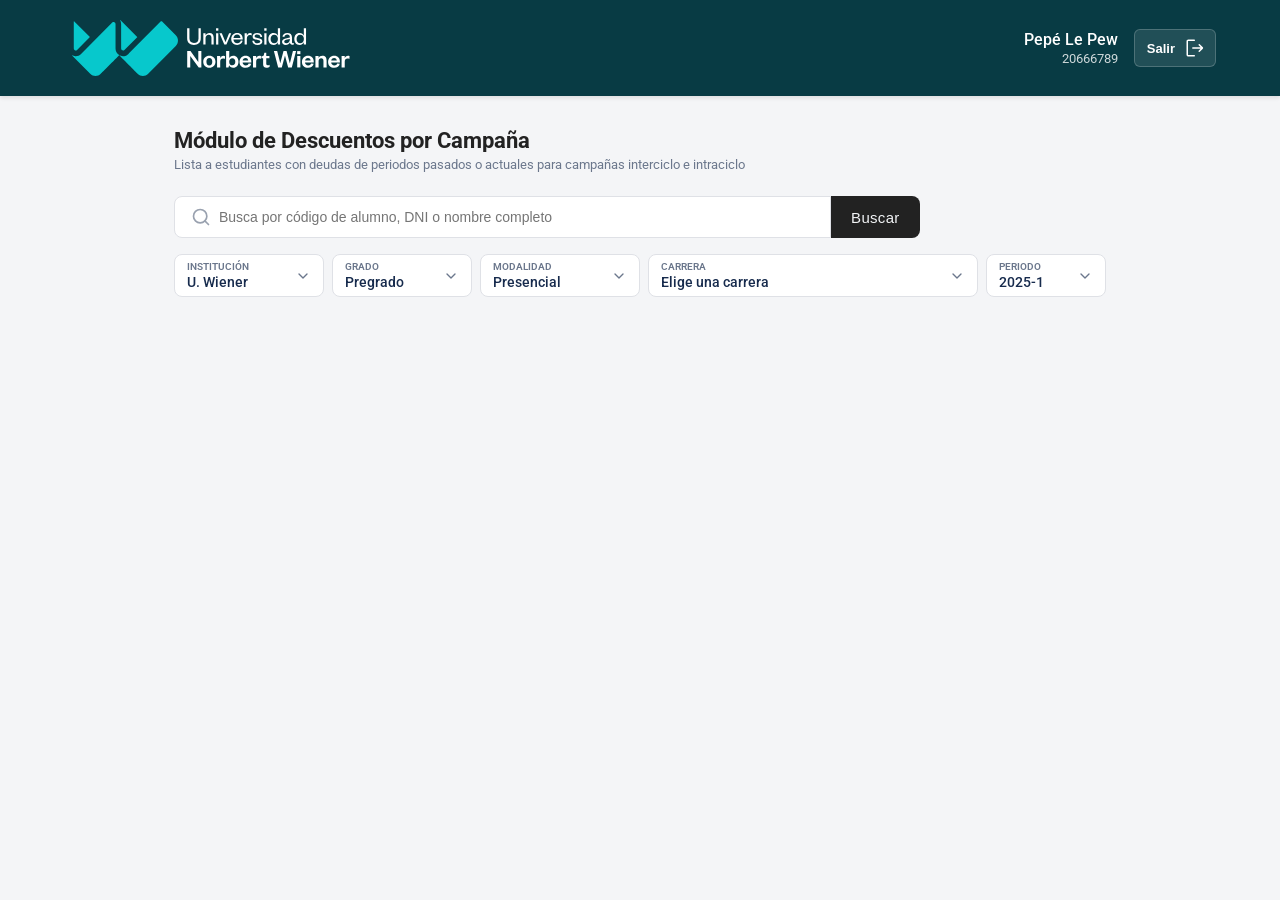
<file: index.html>
<!DOCTYPE html>
<html lang="es">

<head>
  <meta charset="UTF-8">
  <meta name="viewport" content="width=device-width, initial-scale=1.0">
  <title>Descuentos por Campaña</title>
  <link rel="preconnect" href="https://fonts.googleapis.com">
  <link rel="preconnect" href="https://fonts.gstatic.com" crossorigin>
  <link
    href="https://fonts.googleapis.com/css2?family=Lato:ital,wght@0,100;0,300;0,400;0,700;0,900;1,100;1,300;1,400;1,700;1,900&family=Roboto:ital,wght@0,100..900;1,100..900&display=swap"
    rel="stylesheet">
  <link rel="stylesheet" href="styles.css">
</head>

<body>
  <!-- NAVBAR -->
  <nav class="top-navbar">
    <div class="navbar-container">
      <div class="navbar-logo">
        <svg xmlns="http://www.w3.org/2000/svg" width="294" height="72" viewBox="0 0 294 72" fill="none">
          <path
            d="M10.9949 38.3884C11.1493 38.4548 11.414 38.536 11.7301 38.5434C12.1345 38.5434 12.6271 38.4253 13.0829 37.9603L25.9267 25.0511L10.2965 9.41106C10.1053 9.21915 9.78186 9.35201 9.78186 9.6251V35.3843L9.80392 36.5874C9.80392 37.761 10.642 38.2334 11.0023 38.381"
            fill="#07C8CC" />
          <path
            d="M55.1434 43.0678C52.8864 41.7171 51.5336 39.3331 51.5336 36.617V11.9648C51.5336 10.7913 50.6955 10.3189 50.3353 10.1713C50.1809 10.1049 49.9162 10.0237 49.6001 10.0163C49.1957 10.0163 48.7031 10.1344 48.24 10.5994L17.0603 41.9312C15.6047 43.4 13.7226 44.1676 11.7816 44.1676C11.7375 44.1676 11.6861 44.1676 11.6419 44.1676C11.5905 44.1676 11.5464 44.1676 11.4949 44.1676C11.3699 44.1676 11.2523 44.1528 11.1273 44.1455C11.0244 44.1381 10.9215 44.1233 10.8185 44.1086C10.7597 44.1012 10.6935 44.0938 10.6347 44.079C10.5318 44.0643 10.4215 44.0421 10.3186 44.0274C10.3186 44.0274 10.3186 44.0274 10.3112 44.0274C9.81867 43.9314 9.32609 43.7838 8.84086 43.5845C8.62765 43.4959 8.42915 43.4 8.23065 43.2967C8.0689 43.2155 7.92186 43.4221 8.04685 43.555L26.2282 61.8079C29.1396 64.7307 33.8595 64.7307 36.7636 61.8079C36.7636 61.8079 55.1361 43.3631 55.2022 43.2967C55.2684 43.2302 55.2464 43.1343 55.1508 43.0752"
            fill="#07C8CC" />
          <path
            d="M57.1208 11.9648V29.0958L57.1428 29.4944V36.521C57.1428 37.7167 57.9957 38.2038 58.3633 38.3515C58.6868 38.4843 59.444 38.6984 60.1866 38.1965C60.2674 38.1374 60.3483 38.071 60.4292 37.9898L73.2068 25.1618C73.2583 25.1102 73.2583 25.0364 73.2068 24.9847L56.3415 8.03822C56.2386 7.93489 56.0695 8.06036 56.143 8.18584C56.7752 9.30035 57.1208 10.5846 57.1208 11.9575"
            fill="#07C8CC" />
          <path
            d="M97.887 9.36677C97.6003 9.07892 97.1298 9.07892 96.8357 9.36677L64.9723 41.3555L64.465 41.8869C64.2592 42.0936 64.046 42.2781 63.8254 42.4552C63.8107 42.47 63.7887 42.4847 63.7666 42.4995C63.6931 42.5586 63.6269 42.6102 63.5534 42.6693C62.2448 43.6657 60.6935 44.1824 59.0981 44.1824C58.1203 44.1824 57.1278 43.9904 56.1721 43.5919C55.9588 43.5033 55.7824 43.4221 55.5839 43.3114C55.4369 43.2302 55.2972 43.4 55.4589 43.555C55.6133 43.71 73.6403 61.8005 73.6403 61.8005C76.5443 64.7159 81.2569 64.7159 84.1609 61.8005L111.804 34.0484C114.752 31.0887 114.752 26.2985 111.804 23.3388L97.887 9.36677Z"
            fill="#07C8CC" />
          <path
            d="M129.949 32.8852C133.735 32.8852 136.772 31.0991 136.772 26.3384V16.2635H134.507V26.3827C134.507 29.4605 132.883 30.9884 129.949 30.9884C127.016 30.9884 125.442 29.4605 125.442 26.3532V16.2635H123.149V26.331C123.149 31.0917 126.163 32.8779 129.949 32.8779"
            fill="white" />
          <path
            d="M141.536 26.0727C141.536 23.9987 142.925 22.6554 144.683 22.6554C146.44 22.6554 147.454 23.8437 147.454 25.7332V32.5679H149.667V25.5487C149.667 22.9063 148.439 20.943 145.403 20.943C143.668 20.943 142.095 21.9025 141.536 23.2754V21.253H139.323V32.5679H141.536V26.0727Z"
            fill="white" />
          <path d="M154.336 16.2635H152.042V18.6992H154.336V16.2635Z" fill="white" />
          <path d="M154.306 21.2604H152.093V32.5753H154.306V21.2604Z" fill="white" />
          <path
            d="M162.445 32.5679L167.246 21.2604H165.084L161.541 29.955H161.43L157.806 21.2604H155.483L160.283 32.5679H162.445Z"
            fill="white" />
          <path
            d="M173.216 32.8853C176.12 32.8853 178.068 31.3279 178.657 28.7667L176.819 28.5601C176.341 30.2946 175.194 31.2024 173.245 31.2024C171.165 31.2024 169.54 29.6525 169.43 27.4456H178.708V26.5894C178.708 23.5116 176.819 20.943 173.113 20.943C169.753 20.943 167.224 23.5042 167.224 27.0765C167.224 30.6489 169.761 32.8779 173.223 32.8779M173.106 22.5816C175.319 22.5816 176.355 24.2423 176.436 26.0506H169.481C169.746 24.1906 171.003 22.5816 173.106 22.5816Z"
            fill="white" />
          <path
            d="M182.832 26.5894C182.832 24.412 184.082 22.9359 185.765 22.9359C186.486 22.9359 186.942 23.0687 187.581 23.4009L187.794 21.4597C187.397 21.1202 186.861 20.943 186.14 20.943C184.464 20.943 183.258 22.2642 182.832 23.5559V21.253H180.619V32.5679H182.832V26.5894Z"
            fill="white" />
          <path
            d="M193.595 31.3058C191.595 31.3058 190.345 30.3758 190.132 28.6413L188.265 28.7668C188.478 31.5641 190.691 32.8853 193.595 32.8853C196.315 32.8853 198.366 31.6674 198.366 29.4163C198.366 27.3718 196.977 26.5156 194.631 26.1318L192.448 25.7923C191.249 25.5856 190.661 25.1206 190.661 24.2128C190.661 23.1794 191.617 22.5299 193.087 22.5299C195.058 22.5299 196.153 23.3344 196.418 25.0689L198.204 24.9656C197.991 22.3528 196.175 20.9504 193.087 20.9504C190.397 20.9504 188.61 22.3454 188.61 24.4194C188.61 26.3606 189.919 27.2684 192.102 27.6006L194.073 27.9401C195.514 28.1984 196.286 28.5601 196.286 29.6229C196.286 30.7596 195.139 31.3058 193.595 31.3058Z"
            fill="white" />
          <path d="M202.513 21.2604H200.301V32.5753H202.513V21.2604Z" fill="white" />
          <path d="M202.543 16.2635H200.249V18.6992H202.543V16.2635Z" fill="white" />
          <path
            d="M213.864 30.2134V32.5679H216.077V16.2635H213.864V23.6444C213.328 22.2494 211.865 20.9504 209.681 20.9504C206.218 20.9504 204.351 23.5927 204.351 26.9289C204.351 30.265 206.218 32.8852 209.681 32.8852C211.865 32.8852 213.335 31.6157 213.864 30.2207M206.615 26.9289C206.615 24.3382 207.894 22.6849 210.188 22.6849C212.298 22.6849 213.894 24.1315 213.894 26.5967V27.2463C213.894 29.7336 212.298 31.1803 210.188 31.1803C207.894 31.1803 206.615 29.5269 206.615 26.9363"
            fill="white" />
          <path
            d="M222.708 26.1761C219.907 26.7222 218.018 27.6006 218.018 29.7484C218.018 31.6896 219.481 32.8779 221.753 32.8779C223.642 32.8779 225.296 31.8962 225.936 30.5751C226.068 31.9184 226.921 32.8041 228.12 32.8041C229.024 32.8041 229.509 32.5162 229.906 32.1324V30.9662C229.59 31.1508 229.156 31.2246 228.891 31.2246C228.333 31.2246 227.987 30.9367 227.987 30.3463V25.2682C227.987 22.3971 226.252 20.943 223.319 20.943C220.569 20.943 218.841 22.5004 218.386 24.6187L220.356 24.877C220.701 23.5559 221.606 22.5963 223.289 22.5963C224.973 22.5963 225.848 23.5559 225.848 25.1058V25.5487L222.701 26.1687L222.708 26.1761ZM225.855 27.5268C225.855 29.8075 224.282 31.3058 222.231 31.3058C220.9 31.3058 220.231 30.5824 220.231 29.6229C220.231 28.2501 221.4 27.9106 223.245 27.5268L225.855 26.9806V27.5268Z"
            fill="white" />
          <path
            d="M235.649 32.8852C237.832 32.8852 239.303 31.6157 239.832 30.2207V32.5752H242.045V16.2635H239.832V23.6444C239.303 22.2494 237.832 20.9504 235.649 20.9504C232.186 20.9504 230.318 23.5927 230.318 26.9289C230.318 30.265 232.186 32.8852 235.649 32.8852ZM236.156 22.6849C238.259 22.6849 239.861 24.1315 239.861 26.5967V27.2463C239.861 29.7336 238.259 31.1803 236.156 31.1803C233.862 31.1803 232.583 29.5269 232.583 26.9363C232.583 24.3456 233.862 22.6923 236.156 22.6923"
            fill="white" />
          <path
            d="M134.302 49.9941L126.464 39.1221H123.2V55.4264H126.251V43.9344L134.721 55.4264H137.353V39.1221H134.302V49.9941Z"
            fill="white" />
          <path
            d="M145.337 43.6982C141.757 43.6982 139.235 46.1856 139.235 49.7284C139.235 53.2712 141.757 55.7364 145.337 55.7364C148.917 55.7364 151.469 53.2786 151.469 49.7284C151.469 46.1782 148.947 43.6982 145.337 43.6982ZM145.337 53.3819C143.418 53.3819 142.418 51.8836 142.418 49.7284C142.418 47.5732 143.418 46.0527 145.337 46.0527C147.256 46.0527 148.285 47.5511 148.285 49.7284C148.285 51.9058 147.285 53.3819 145.337 53.3819Z"
            fill="white" />
          <path
            d="M160.849 47.0639L161.084 44.1632C160.746 43.8754 160.165 43.6982 159.452 43.6982C157.85 43.6982 156.637 44.8866 156.217 46.1856V44.0082H153.063V55.4264H156.217V49.7801C156.217 47.7061 157.32 46.5694 158.952 46.5694C159.717 46.5694 160.239 46.7244 160.849 47.0639Z"
            fill="white" />
          <path
            d="M169.253 43.6982C167.172 43.6982 165.783 44.8127 165.254 46.2077V39.1147H162.1V55.4264H164.518L165.099 53.2269C165.702 54.6515 167.18 55.7364 169.202 55.7364C172.672 55.7364 174.488 53.0941 174.488 49.7284C174.488 46.3627 172.672 43.6982 169.253 43.6982ZM168.275 53.3081C166.489 53.3081 165.224 52.0386 165.224 49.9425V49.4996C165.224 47.4256 166.489 46.1339 168.275 46.1339C170.275 46.1339 171.297 47.5584 171.297 49.7358C171.297 51.9131 170.268 53.3081 168.275 53.3081Z"
            fill="white" />
          <path
            d="M184.684 51.4408C184.236 52.7324 183.317 53.3819 181.766 53.3819C180.053 53.3819 178.715 52.1936 178.612 50.5108H187.316V49.3963C187.316 46.2889 185.368 43.6982 181.582 43.6982C178.112 43.6982 175.509 46.2889 175.509 49.8834C175.509 53.4779 178.09 55.7364 181.663 55.7364C184.633 55.7364 186.633 54.2381 187.243 51.6991L184.692 51.4408H184.684ZM181.552 45.9789C183.317 45.9789 184.133 47.2484 184.236 48.5696H178.656C178.943 47.1451 179.817 45.9789 181.552 45.9789Z"
            fill="white" />
          <path
            d="M194.897 46.5768C195.661 46.5768 196.183 46.7318 196.794 47.0713L197.029 44.1706C196.691 43.8827 196.11 43.7056 195.397 43.7056C193.794 43.7056 192.581 44.8939 192.162 46.193V44.0156H189.008V55.4338H192.162V49.7874C192.162 47.7134 193.265 46.5768 194.897 46.5768Z"
            fill="white" />
          <path
            d="M202.255 51.832V46.1856H205.409V44.0083H202.255V40.8492H200.336L199.969 42.3992C199.704 43.4621 199.388 44.0304 198.256 44.2149L197.469 44.3478V46.1856H199.123V52.5258C199.123 54.9615 200.623 55.7365 202.41 55.7365C203.829 55.7365 204.777 55.3748 205.622 54.7548V52.7103C204.939 53.0203 204.277 53.2565 203.652 53.2565C202.704 53.2565 202.255 52.8136 202.255 51.832Z"
            fill="white" />
          <path
            d="M228.929 39.1221L225.9 51.1308H225.797L222.562 39.1221H219.533L216.327 51.1086H216.225L213.173 39.1221H209.88L214.173 55.4264H217.776L220.93 43.6761H221.033L224.165 55.4264H227.796L232.083 39.1221H228.929Z"
            fill="white" />
          <path d="M236.391 39.1147H233.156V42.1409H236.391V39.1147Z" fill="white" />
          <path d="M236.368 44.0082H233.214V55.4265H236.368V44.0082Z" fill="white" />
          <path
            d="M244.007 43.6982C240.537 43.6982 237.935 46.2889 237.935 49.8834C237.935 53.4779 240.515 55.7364 244.088 55.7364C247.058 55.7364 249.058 54.2381 249.661 51.6991L247.11 51.4408C246.661 52.7324 245.742 53.3819 244.191 53.3819C242.478 53.3819 241.14 52.1936 241.037 50.5108H249.742V49.3963C249.742 46.2889 247.794 43.6982 244.007 43.6982ZM241.089 48.5696C241.375 47.1451 242.243 45.9789 243.985 45.9789C245.728 45.9789 246.566 47.2484 246.669 48.5696H241.089Z"
            fill="white" />
          <path
            d="M254.587 49.3225C254.587 47.4034 255.587 46.1635 257.19 46.1635C258.793 46.1635 259.454 47.1746 259.454 48.9313V55.4264H262.608V48.3039C262.608 45.7649 261.476 43.6982 258.373 43.6982C256.638 43.6982 255.168 44.5766 254.587 45.8756V44.0082H251.433V55.4264H254.587V49.3151V49.3225Z"
            fill="white" />
          <path
            d="M270.239 55.7364C273.209 55.7364 275.209 54.2381 275.819 51.6991L273.268 51.4408C272.819 52.7324 271.9 53.3819 270.349 53.3819C268.643 53.3819 267.298 52.1936 267.195 50.5108H275.9V49.3963C275.9 46.2889 273.951 43.6982 270.165 43.6982C266.695 43.6982 264.093 46.2889 264.093 49.8834C264.093 53.4779 266.673 55.7364 270.246 55.7364M270.136 45.9789C271.9 45.9789 272.716 47.2484 272.819 48.5696H267.239C267.526 47.1451 268.401 45.9789 270.136 45.9789Z"
            fill="white" />
          <path
            d="M280.738 49.7874C280.738 47.7134 281.841 46.5768 283.473 46.5768C284.238 46.5768 284.76 46.7318 285.37 47.0713L285.605 44.1706C285.267 43.8827 284.686 43.7056 283.973 43.7056C282.37 43.7056 281.157 44.8939 280.738 46.193V44.0156H277.584V55.4338H280.738V49.7874Z"
            fill="white" />
        </svg>
      </div>
      <div class="navbar-user">
        <div class="user-info">
          <span class="user-name">Pepé Le Pew</span>
          <span class="user-id">20666789</span>
        </div>
        <button class="btn-logout">
          Salir
          <svg xmlns="http://www.w3.org/2000/svg" height="24px" viewBox="0 -960 960 960" width="24px" fill="#ffffff">
            <path
              d="M212.31-140Q182-140 161-161q-21-21-21-51.31v-535.38Q140-778 161-799q21-21 51.31-21h238.08q12.76 0 21.38 8.62 8.61 8.61 8.61 21.38t-8.61 21.38q-8.62 8.62-21.38 8.62H212.31q-4.62 0-8.46 3.85-3.85 3.84-3.85 8.46v535.38q0 4.62 3.85 8.46 3.84 3.85 8.46 3.85h238.08q12.76 0 21.38 8.62 8.61 8.61 8.61 21.38t-8.61 21.38q-8.62 8.62-21.38 8.62H212.31Zm492.38-310H393.85q-12.77 0-21.39-8.62-8.61-8.61-8.61-21.38t8.61-21.38q8.62-8.62 21.39-8.62h310.84l-76.92-76.92q-8.31-8.31-8.5-20.27-.19-11.96 8.5-21.27 8.69-9.31 21.08-9.62 12.38-.3 21.69 9l123.77 123.77q10.84 10.85 10.84 25.31 0 14.46-10.84 25.31L670.54-330.92q-8.92 8.92-21.19 8.8-12.27-.11-21.58-9.42-8.69-9.31-8.38-21.38.3-12.08 9-20.77l76.3-76.31Z" />
          </svg>
        </button>
      </div>
    </div>
  </nav>

  <div class="page-wrapper">

    <!-- ===== HEADER ===== -->
    <header class="header-zone">
      <div class="header-left">
        <h1>Módulo de Descuentos por Campaña</h1>
        <p>Lista a estudiantes con deudas de periodos pasados o actuales para campañas interciclo e intraciclo</p>
      </div>
    </header>

    <!-- ===== CENTERED LAYOUT ===== -->
    <div class="centered-layout">

      <!-- Search Bar -->
      <div class="search-bar">
        <div class="search-input-wrapper">
          <span class="search-icon">
            <svg xmlns="http://www.w3.org/2000/svg" width="20" height="20" viewBox="0 0 20 20" fill="none">
              <path d="M17.5 17.5L13.8833 13.8833" stroke="#99A1AF" stroke-width="1.66667" stroke-linecap="round"
                stroke-linejoin="round" />
              <path
                d="M9.16667 15.8333C12.8486 15.8333 15.8333 12.8486 15.8333 9.16667C15.8333 5.48477 12.8486 2.5 9.16667 2.5C5.48477 2.5 2.5 5.48477 2.5 9.16667C2.5 12.8486 5.48477 15.8333 9.16667 15.8333Z"
                stroke="#99A1AF" stroke-width="1.66667" stroke-linecap="round" stroke-linejoin="round" />
            </svg>
          </span>
          <input type="text" placeholder="Busca por código de alumno, DNI o nombre completo" class="search-input">
        </div>
        <button class="search-btn">Buscar</button>
      </div>

      <!-- Filtros -->
      <div class="filter-bar">

        <div class="custom-select" id="select-institucion">
          <div class="select-trigger">
            <div class="select-text">
              <span class="select-label">INSTITUCIÓN</span>
              <span class="select-value">U. Wiener</span>
            </div>
            <svg class="select-icon" width="16" height="16" viewBox="0 0 24 24" fill="none" stroke="#6B778C"
              stroke-width="2" stroke-linecap="round" stroke-linejoin="round">
              <path d="M6 9l6 6 6-6" />
            </svg>
          </div>
          <div class="select-dropdown">
            <div class="select-option selected" data-value="WIENER">U. Wiener</div>
            <div class="select-option" data-value="CARRION">I. Carrión</div>
          </div>
        </div>

        <div class="custom-select" id="select-grado">
          <div class="select-trigger">
            <div class="select-text">
              <span class="select-label">GRADO</span>
              <span class="select-value">Pregrado</span>
            </div>
            <svg class="select-icon" width="16" height="16" viewBox="0 0 24 24" fill="none" stroke="#6B778C"
              stroke-width="2" stroke-linecap="round" stroke-linejoin="round">
              <path d="M6 9l6 6 6-6" />
            </svg>
          </div>
          <div class="select-dropdown">
            <div class="select-option selected" data-value="PREGRADO">Pregrado</div>
            <div class="select-option" data-value="POSTGRADO">Postgrado</div>
          </div>
        </div>

        <div class="custom-select" id="select-modalidad">
          <div class="select-trigger">
            <div class="select-text">
              <span class="select-label">MODALIDAD</span>
              <span class="select-value">Presencial</span>
            </div>
            <svg class="select-icon" width="16" height="16" viewBox="0 0 24 24" fill="none" stroke="#6B778C"
              stroke-width="2" stroke-linecap="round" stroke-linejoin="round">
              <path d="M6 9l6 6 6-6" />
            </svg>
          </div>
          <div class="select-dropdown">
            <div class="select-option selected" data-value="PRESENCIAL">Presencial</div>
            <div class="select-option" data-value="SEMIPRESENCIAL">Semipresencial</div>
          </div>
        </div>

        <div class="custom-select" id="select-carrera">
          <div class="select-trigger">
            <div class="select-text">
              <span class="select-label">CARRERA</span>
              <span class="select-value">Elige una carrera</span>
            </div>
            <svg class="select-icon" width="16" height="16" viewBox="0 0 24 24" fill="none" stroke="#6B778C"
              stroke-width="2" stroke-linecap="round" stroke-linejoin="round">
              <path d="M6 9l6 6 6-6" />
            </svg>
          </div>
          <div class="select-dropdown">
            <div class="select-option selected" data-value="PSICOLOGÍA">PSICOLOGÍA</div>
            <div class="select-option" data-value="INGENIERÍA DE SISTEMAS">INGENIERÍA DE SISTEMAS</div>
            <div class="select-option" data-value="MEDICINA HUMANA">MEDICINA HUMANA</div>
            <div class="select-option" data-value="DERECHO Y CIENCIA POLÍTICA">DERECHO Y CIENCIA POLÍTICA</div>
          </div>
        </div>

        <div class="custom-select" style="max-width: 120px;" id="select-periodo">
          <div class="select-trigger">
            <div class="select-text">
              <span class="select-label">PERIODO</span>
              <span class="select-value">2025-1</span>
            </div>
            <svg class="select-icon" width="16" height="16" viewBox="0 0 24 24" fill="none" stroke="#6B778C"
              stroke-width="2" stroke-linecap="round" stroke-linejoin="round">
              <path d="M6 9l6 6 6-6" />
            </svg>
          </div>
          <div class="select-dropdown">
            <div class="select-option selected" data-value="2025-1">2025-1</div>
            <div class="select-option" data-value="2025-2">2025-2</div>
            <div class="select-option" data-value="2026-1">2026-1</div>
            <div class="select-option" data-value="2026-2">2026-2</div>
          </div>
        </div>

      </div>

      <!-- Loader -->
      <div class="loader-container" id="search-loader" style="display: none;">
        <div class="spinner"></div>
        <p>Cargando datos...</p>
      </div>

      <!-- Tabla -->
      <div class="table-container" id="data-table" style="display: none;">
        <table class="debt-table">
          <thead>
            <tr>
              <th>Alumno</th>
              <th>Nombre</th>
              <th>ID</th>
              <th>Carrera</th>
              <th>Modalidad</th>
              <th>Periodo</th>
              <th>Total</th>
              <th>Pendiente</th>
              <th>Acción</th>
            </tr>
          </thead>
          <tbody>
            <tr>
              <td>2020101516</td>
              <td>Juan Pérez</td>
              <td>1570</td>
              <td>Psicología</td>
              <td>Presencial</td>
              <td>2025-1</td>
              <td>S/ 5000</td>
              <td>S/ 3000</td>
              <td style="justify-content: center;">
                <button class="btn-icon" onclick="window.location.href='detalle.html'">
                  <svg xmlns="http://www.w3.org/2000/svg" height="24px" viewBox="0 -960 960 960" width="24px"
                    fill="#0F848F">
                    <path
                      d="M595.58-384.42q47.5-47.5 47.5-115.58t-47.5-115.58q-47.5-47.5-115.58-47.5t-115.58 47.5q-47.5 47.5-47.5 115.58t47.5 115.58q47.5 47.5 115.58 47.5t115.58-47.5ZM403.5-423.5Q372-455 372-500t31.5-76.5Q435-608 480-608t76.5 31.5Q588-545 588-500t-31.5 76.5Q525-392 480-392t-76.5-31.5ZM248.96-287.39q-104.73-67.38-167.19-177.3-5-8.62-7.31-17.35-2.3-8.73-2.3-17.96t2.3-17.96q2.31-8.73 7.31-17.35 62.46-109.92 167.19-177.3Q353.69-780 480-780q126.31 0 231.04 67.39 104.73 67.38 167.19 177.3 5 8.62 7.31 17.35 2.3 8.73 2.3 17.96t-2.3 17.96q-2.31 8.73-7.31 17.35-62.46 109.92-167.19 177.3Q606.31-220 480-220q-126.31 0-231.04-67.39Z" />
                  </svg>
                </button>
              </td>
            </tr>
            <tr>
              <td>2023101517</td>
              <td>María López</td>
              <td>1644</td>
              <td>Medicina Humana</td>
              <td>Presencial</td>
              <td>2025-1</td>
              <td>S/ 6000</td>
              <td>S/ 4500</td>
              <td style="justify-content: center;">
                <button class="btn-icon" onclick="window.location.href='detalle.html'">
                  <svg xmlns="http://www.w3.org/2000/svg" height="24px" viewBox="0 -960 960 960" width="24px"
                    fill="#0F848F">
                    <path
                      d="M595.58-384.42q47.5-47.5 47.5-115.58t-47.5-115.58q-47.5-47.5-115.58-47.5t-115.58 47.5q-47.5 47.5-47.5 115.58t47.5 115.58q47.5 47.5 115.58 47.5t115.58-47.5ZM403.5-423.5Q372-455 372-500t31.5-76.5Q435-608 480-608t76.5 31.5Q588-545 588-500t-31.5 76.5Q525-392 480-392t-76.5-31.5ZM248.96-287.39q-104.73-67.38-167.19-177.3-5-8.62-7.31-17.35-2.3-8.73-2.3-17.96t2.3-17.96q2.31-8.73 7.31-17.35 62.46-109.92 167.19-177.3Q353.69-780 480-780q126.31 0 231.04 67.39 104.73 67.38 167.19 177.3 5 8.62 7.31 17.35 2.3 8.73 2.3 17.96t-2.3 17.96q-2.31 8.73-7.31 17.35-62.46 109.92-167.19 177.3Q606.31-220 480-220q-126.31 0-231.04-67.39Z" />
                  </svg>
                </button>
              </td>
            </tr>
            <tr>
              <td>2024200254</td>
              <td>Rosa Castillo</td>
              <td>2115</td>
              <td>Derecho y Ciencia Política</td>
              <td>Semipresencial</td>
              <td>2025-1</td>
              <td>S/ 2000</td>
              <td>S/ 1500</td>
              <td style="justify-content: center;">
                <button class="btn-icon" onclick="window.location.href='detalle.html'">
                  <svg xmlns="http://www.w3.org/2000/svg" height="24px" viewBox="0 -960 960 960" width="24px"
                    fill="#0F848F">
                    <path
                      d="M595.58-384.42q47.5-47.5 47.5-115.58t-47.5-115.58q-47.5-47.5-115.58-47.5t-115.58 47.5q-47.5 47.5-47.5 115.58t47.5 115.58q47.5 47.5 115.58 47.5t115.58-47.5ZM403.5-423.5Q372-455 372-500t31.5-76.5Q435-608 480-608t76.5 31.5Q588-545 588-500t-31.5 76.5Q525-392 480-392t-76.5-31.5ZM248.96-287.39q-104.73-67.38-167.19-177.3-5-8.62-7.31-17.35-2.3-8.73-2.3-17.96t2.3-17.96q2.31-8.73 7.31-17.35 62.46-109.92 167.19-177.3Q353.69-780 480-780q126.31 0 231.04 67.39 104.73 67.38 167.19 177.3 5 8.62 7.31 17.35 2.3 8.73 2.3 17.96t-2.3 17.96q-2.31 8.73-7.31 17.35-62.46 109.92-167.19 177.3Q606.31-220 480-220q-126.31 0-231.04-67.39Z" />
                  </svg>
                </button>
              </td>
            </tr>
            <tr>
              <td>2025201999</td>
              <td>Luis Sánchez</td>
              <td>2120</td>
              <td>Ingeniería de Sistemas</td>
              <td>Semipresencial</td>
              <td>2025-1</td>
              <td>S/ 3000</td>
              <td>S/ 1000</td>
              <td style="justify-content: center;">
                <button class="btn-icon" onclick="window.location.href='detalle.html'">
                  <svg xmlns="http://www.w3.org/2000/svg" height="24px" viewBox="0 -960 960 960" width="24px"
                    fill="#0F848F">
                    <path
                      d="M595.58-384.42q47.5-47.5 47.5-115.58t-47.5-115.58q-47.5-47.5-115.58-47.5t-115.58 47.5q-47.5 47.5-47.5 115.58t47.5 115.58q47.5 47.5 115.58 47.5t115.58-47.5ZM403.5-423.5Q372-455 372-500t31.5-76.5Q435-608 480-608t76.5 31.5Q588-545 588-500t-31.5 76.5Q525-392 480-392t-76.5-31.5ZM248.96-287.39q-104.73-67.38-167.19-177.3-5-8.62-7.31-17.35-2.3-8.73-2.3-17.96t2.3-17.96q2.31-8.73 7.31-17.35 62.46-109.92 167.19-177.3Q353.69-780 480-780q126.31 0 231.04 67.39 104.73 67.38 167.19 177.3 5 8.62 7.31 17.35 2.3 8.73 2.3 17.96t-2.3 17.96q-2.31 8.73-7.31 17.35-62.46 109.92-167.19 177.3Q606.31-220 480-220q-126.31 0-231.04-67.39Z" />
                  </svg>
                </button>
              </td>
            </tr>
          </tbody>
        </table>
      </div>

      <!-- Paginación -->
      <div class="pagination" id="data-pagination" style="display: none;">
        <button class="pagination-btn">&laquo;</button>
        <button class="pagination-btn active">1</button>
        <button class="pagination-btn">2</button>
        <button class="pagination-btn">3</button>
        <button class="pagination-btn">&raquo;</button>
      </div>

    </div>

  </div>

  <!-- ===== FOOTER ===== -->
  <!-- <footer class="fixed-footer">
    <div class="footer-content">
      <button class="btn-secondary">Regresar</button>
      <button class="btn-primary">Aplicar Descuentos</button>
    </div>
  </footer> -->

  <script src="scripts.js"></script>
</body>

</html>
</file>
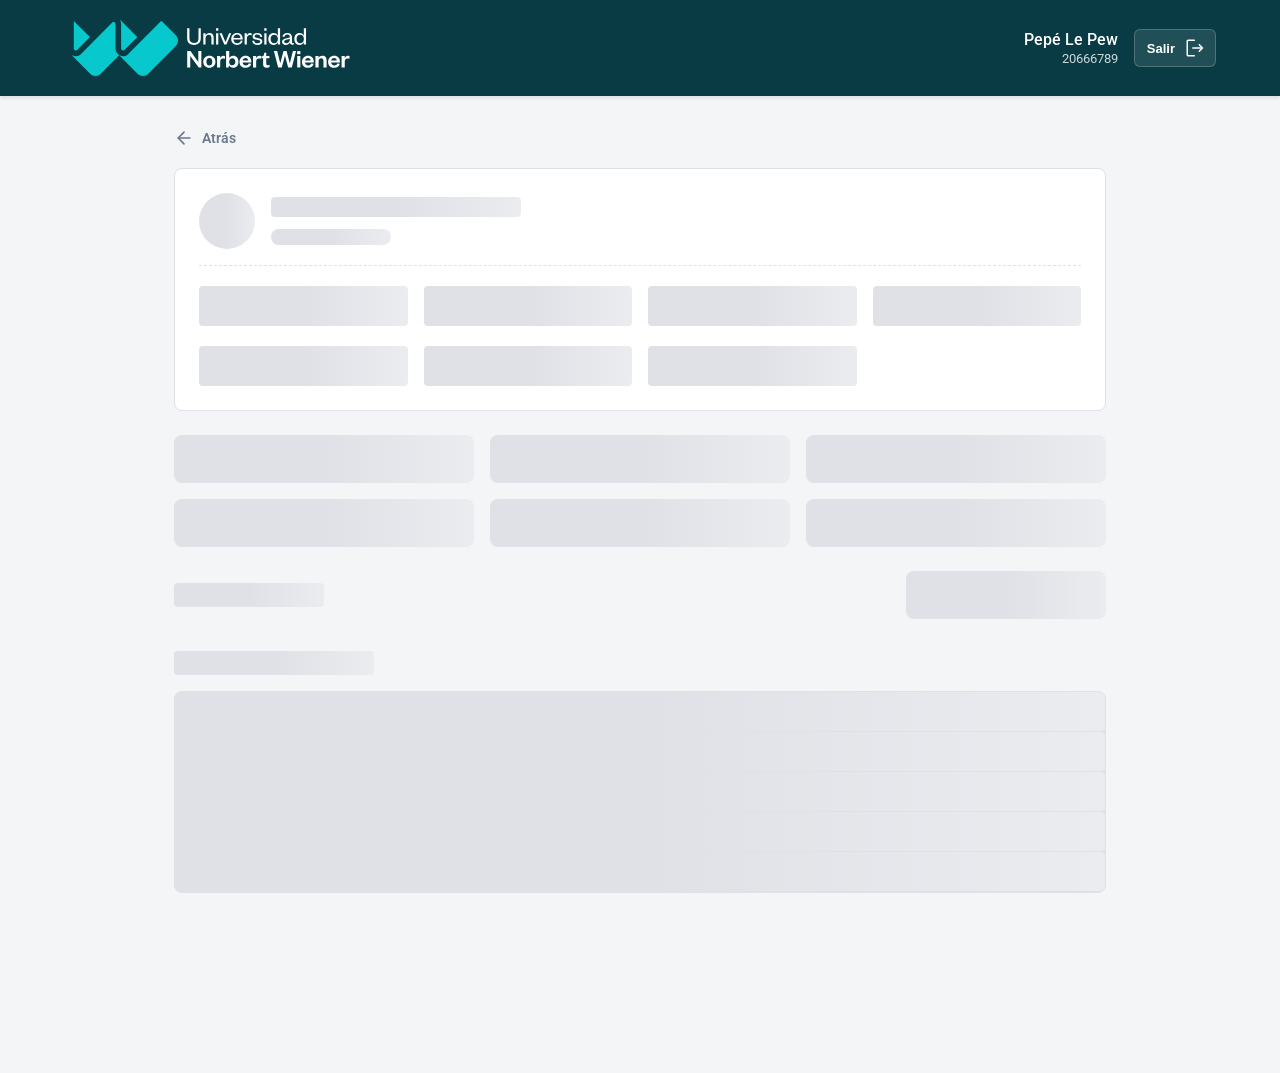
<file: detalle.html>
<!DOCTYPE html>
<html lang="es">

<head>
  <meta charset="UTF-8">
  <meta name="viewport" content="width=device-width, initial-scale=1.0">
  <title>Detalle de Solicitud</title>
  <link rel="preconnect" href="https://fonts.googleapis.com">
  <link rel="preconnect" href="https://fonts.gstatic.com" crossorigin>
  <link
    href="https://fonts.googleapis.com/css2?family=Lato:ital,wght@0,100;0,300;0,400;0,700;0,900;1,100;1,300;1,400;1,700;1,900&family=Roboto:ital,wght@0,100..900;1,100..900&display=swap"
    rel="stylesheet">
  <link rel="stylesheet" href="styles.css">
</head>

<body>
  <!-- NAVBAR -->
  <nav class="top-navbar">
    <div class="navbar-container">
      <div class="navbar-logo">
        <svg xmlns="http://www.w3.org/2000/svg" width="294" height="72" viewBox="0 0 294 72" fill="none">
          <path
            d="M10.9949 38.3884C11.1493 38.4548 11.414 38.536 11.7301 38.5434C12.1345 38.5434 12.6271 38.4253 13.0829 37.9603L25.9267 25.0511L10.2965 9.41106C10.1053 9.21915 9.78186 9.35201 9.78186 9.6251V35.3843L9.80392 36.5874C9.80392 37.761 10.642 38.2334 11.0023 38.381"
            fill="#07C8CC" />
          <path
            d="M55.1434 43.0678C52.8864 41.7171 51.5336 39.3331 51.5336 36.617V11.9648C51.5336 10.7913 50.6955 10.3189 50.3353 10.1713C50.1809 10.1049 49.9162 10.0237 49.6001 10.0163C49.1957 10.0163 48.7031 10.1344 48.24 10.5994L17.0603 41.9312C15.6047 43.4 13.7226 44.1676 11.7816 44.1676C11.7375 44.1676 11.6861 44.1676 11.6419 44.1676C11.5905 44.1676 11.5464 44.1676 11.4949 44.1676C11.3699 44.1676 11.2523 44.1528 11.1273 44.1455C11.0244 44.1381 10.9215 44.1233 10.8185 44.1086C10.7597 44.1012 10.6935 44.0938 10.6347 44.079C10.5318 44.0643 10.4215 44.0421 10.3186 44.0274C10.3186 44.0274 10.3186 44.0274 10.3112 44.0274C9.81867 43.9314 9.32609 43.7838 8.84086 43.5845C8.62765 43.4959 8.42915 43.4 8.23065 43.2967C8.0689 43.2155 7.92186 43.4221 8.04685 43.555L26.2282 61.8079C29.1396 64.7307 33.8595 64.7307 36.7636 61.8079C36.7636 61.8079 55.1361 43.3631 55.2022 43.2967C55.2684 43.2302 55.2464 43.1343 55.1508 43.0752"
            fill="#07C8CC" />
          <path
            d="M57.1208 11.9648V29.0958L57.1428 29.4944V36.521C57.1428 37.7167 57.9957 38.2038 58.3633 38.3515C58.6868 38.4843 59.444 38.6984 60.1866 38.1965C60.2674 38.1374 60.3483 38.071 60.4292 37.9898L73.2068 25.1618C73.2583 25.1102 73.2583 25.0364 73.2068 24.9847L56.3415 8.03822C56.2386 7.93489 56.0695 8.06036 56.143 8.18584C56.7752 9.30035 57.1208 10.5846 57.1208 11.9575"
            fill="#07C8CC" />
          <path
            d="M97.887 9.36677C97.6003 9.07892 97.1298 9.07892 96.8357 9.36677L64.9723 41.3555L64.465 41.8869C64.2592 42.0936 64.046 42.2781 63.8254 42.4552C63.8107 42.47 63.7887 42.4847 63.7666 42.4995C63.6931 42.5586 63.6269 42.6102 63.5534 42.6693C62.2448 43.6657 60.6935 44.1824 59.0981 44.1824C58.1203 44.1824 57.1278 43.9904 56.1721 43.5919C55.9588 43.5033 55.7824 43.4221 55.5839 43.3114C55.4369 43.2302 55.2972 43.4 55.4589 43.555C55.6133 43.71 73.6403 61.8005 73.6403 61.8005C76.5443 64.7159 81.2569 64.7159 84.1609 61.8005L111.804 34.0484C114.752 31.0887 114.752 26.2985 111.804 23.3388L97.887 9.36677Z"
            fill="#07C8CC" />
          <path
            d="M129.949 32.8852C133.735 32.8852 136.772 31.0991 136.772 26.3384V16.2635H134.507V26.3827C134.507 29.4605 132.883 30.9884 129.949 30.9884C127.016 30.9884 125.442 29.4605 125.442 26.3532V16.2635H123.149V26.331C123.149 31.0917 126.163 32.8779 129.949 32.8779"
            fill="white" />
          <path
            d="M141.536 26.0727C141.536 23.9987 142.925 22.6554 144.683 22.6554C146.44 22.6554 147.454 23.8437 147.454 25.7332V32.5679H149.667V25.5487C149.667 22.9063 148.439 20.943 145.403 20.943C143.668 20.943 142.095 21.9025 141.536 23.2754V21.253H139.323V32.5679H141.536V26.0727Z"
            fill="white" />
          <path d="M154.336 16.2635H152.042V18.6992H154.336V16.2635Z" fill="white" />
          <path d="M154.306 21.2604H152.093V32.5753H154.306V21.2604Z" fill="white" />
          <path
            d="M162.445 32.5679L167.246 21.2604H165.084L161.541 29.955H161.43L157.806 21.2604H155.483L160.283 32.5679H162.445Z"
            fill="white" />
          <path
            d="M173.216 32.8853C176.12 32.8853 178.068 31.3279 178.657 28.7667L176.819 28.5601C176.341 30.2946 175.194 31.2024 173.245 31.2024C171.165 31.2024 169.54 29.6525 169.43 27.4456H178.708V26.5894C178.708 23.5116 176.819 20.943 173.113 20.943C169.753 20.943 167.224 23.5042 167.224 27.0765C167.224 30.6489 169.761 32.8779 173.223 32.8779M173.106 22.5816C175.319 22.5816 176.355 24.2423 176.436 26.0506H169.481C169.746 24.1906 171.003 22.5816 173.106 22.5816Z"
            fill="white" />
          <path
            d="M182.832 26.5894C182.832 24.412 184.082 22.9359 185.765 22.9359C186.486 22.9359 186.942 23.0687 187.581 23.4009L187.794 21.4597C187.397 21.1202 186.861 20.943 186.14 20.943C184.464 20.943 183.258 22.2642 182.832 23.5559V21.253H180.619V32.5679H182.832V26.5894Z"
            fill="white" />
          <path
            d="M193.595 31.3058C191.595 31.3058 190.345 30.3758 190.132 28.6413L188.265 28.7668C188.478 31.5641 190.691 32.8853 193.595 32.8853C196.315 32.8853 198.366 31.6674 198.366 29.4163C198.366 27.3718 196.977 26.5156 194.631 26.1318L192.448 25.7923C191.249 25.5856 190.661 25.1206 190.661 24.2128C190.661 23.1794 191.617 22.5299 193.087 22.5299C195.058 22.5299 196.153 23.3344 196.418 25.0689L198.204 24.9656C197.991 22.3528 196.175 20.9504 193.087 20.9504C190.397 20.9504 188.61 22.3454 188.61 24.4194C188.61 26.3606 189.919 27.2684 192.102 27.6006L194.073 27.9401C195.514 28.1984 196.286 28.5601 196.286 29.6229C196.286 30.7596 195.139 31.3058 193.595 31.3058Z"
            fill="white" />
          <path d="M202.513 21.2604H200.301V32.5753H202.513V21.2604Z" fill="white" />
          <path d="M202.543 16.2635H200.249V18.6992H202.543V16.2635Z" fill="white" />
          <path
            d="M213.864 30.2134V32.5679H216.077V16.2635H213.864V23.6444C213.328 22.2494 211.865 20.9504 209.681 20.9504C206.218 20.9504 204.351 23.5927 204.351 26.9289C204.351 30.265 206.218 32.8852 209.681 32.8852C211.865 32.8852 213.335 31.6157 213.864 30.2207M206.615 26.9289C206.615 24.3382 207.894 22.6849 210.188 22.6849C212.298 22.6849 213.894 24.1315 213.894 26.5967V27.2463C213.894 29.7336 212.298 31.1803 210.188 31.1803C207.894 31.1803 206.615 29.5269 206.615 26.9363"
            fill="white" />
          <path
            d="M222.708 26.1761C219.907 26.7222 218.018 27.6006 218.018 29.7484C218.018 31.6896 219.481 32.8779 221.753 32.8779C223.642 32.8779 225.296 31.8962 225.936 30.5751C226.068 31.9184 226.921 32.8041 228.12 32.8041C229.024 32.8041 229.509 32.5162 229.906 32.1324V30.9662C229.59 31.1508 229.156 31.2246 228.891 31.2246C228.333 31.2246 227.987 30.9367 227.987 30.3463V25.2682C227.987 22.3971 226.252 20.943 223.319 20.943C220.569 20.943 218.841 22.5004 218.386 24.6187L220.356 24.877C220.701 23.5559 221.606 22.5963 223.289 22.5963C224.973 22.5963 225.848 23.5559 225.848 25.1058V25.5487L222.701 26.1687L222.708 26.1761ZM225.855 27.5268C225.855 29.8075 224.282 31.3058 222.231 31.3058C220.9 31.3058 220.231 30.5824 220.231 29.6229C220.231 28.2501 221.4 27.9106 223.245 27.5268L225.855 26.9806V27.5268Z"
            fill="white" />
          <path
            d="M235.649 32.8852C237.832 32.8852 239.303 31.6157 239.832 30.2207V32.5752H242.045V16.2635H239.832V23.6444C239.303 22.2494 237.832 20.9504 235.649 20.9504C232.186 20.9504 230.318 23.5927 230.318 26.9289C230.318 30.265 232.186 32.8852 235.649 32.8852ZM236.156 22.6849C238.259 22.6849 239.861 24.1315 239.861 26.5967V27.2463C239.861 29.7336 238.259 31.1803 236.156 31.1803C233.862 31.1803 232.583 29.5269 232.583 26.9363C232.583 24.3456 233.862 22.6923 236.156 22.6923"
            fill="white" />
          <path
            d="M134.302 49.9941L126.464 39.1221H123.2V55.4264H126.251V43.9344L134.721 55.4264H137.353V39.1221H134.302V49.9941Z"
            fill="white" />
          <path
            d="M145.337 43.6982C141.757 43.6982 139.235 46.1856 139.235 49.7284C139.235 53.2712 141.757 55.7364 145.337 55.7364C148.917 55.7364 151.469 53.2786 151.469 49.7284C151.469 46.1782 148.947 43.6982 145.337 43.6982ZM145.337 53.3819C143.418 53.3819 142.418 51.8836 142.418 49.7284C142.418 47.5732 143.418 46.0527 145.337 46.0527C147.256 46.0527 148.285 47.5511 148.285 49.7284C148.285 51.9058 147.285 53.3819 145.337 53.3819Z"
            fill="white" />
          <path
            d="M160.849 47.0639L161.084 44.1632C160.746 43.8754 160.165 43.6982 159.452 43.6982C157.85 43.6982 156.637 44.8866 156.217 46.1856V44.0082H153.063V55.4264H156.217V49.7801C156.217 47.7061 157.32 46.5694 158.952 46.5694C159.717 46.5694 160.239 46.7244 160.849 47.0639Z"
            fill="white" />
          <path
            d="M169.253 43.6982C167.172 43.6982 165.783 44.8127 165.254 46.2077V39.1147H162.1V55.4264H164.518L165.099 53.2269C165.702 54.6515 167.18 55.7364 169.202 55.7364C172.672 55.7364 174.488 53.0941 174.488 49.7284C174.488 46.3627 172.672 43.6982 169.253 43.6982ZM168.275 53.3081C166.489 53.3081 165.224 52.0386 165.224 49.9425V49.4996C165.224 47.4256 166.489 46.1339 168.275 46.1339C170.275 46.1339 171.297 47.5584 171.297 49.7358C171.297 51.9131 170.268 53.3081 168.275 53.3081Z"
            fill="white" />
          <path
            d="M184.684 51.4408C184.236 52.7324 183.317 53.3819 181.766 53.3819C180.053 53.3819 178.715 52.1936 178.612 50.5108H187.316V49.3963C187.316 46.2889 185.368 43.6982 181.582 43.6982C178.112 43.6982 175.509 46.2889 175.509 49.8834C175.509 53.4779 178.09 55.7364 181.663 55.7364C184.633 55.7364 186.633 54.2381 187.243 51.6991L184.692 51.4408H184.684ZM181.552 45.9789C183.317 45.9789 184.133 47.2484 184.236 48.5696H178.656C178.943 47.1451 179.817 45.9789 181.552 45.9789Z"
            fill="white" />
          <path
            d="M194.897 46.5768C195.661 46.5768 196.183 46.7318 196.794 47.0713L197.029 44.1706C196.691 43.8827 196.11 43.7056 195.397 43.7056C193.794 43.7056 192.581 44.8939 192.162 46.193V44.0156H189.008V55.4338H192.162V49.7874C192.162 47.7134 193.265 46.5768 194.897 46.5768Z"
            fill="white" />
          <path
            d="M202.255 51.832V46.1856H205.409V44.0083H202.255V40.8492H200.336L199.969 42.3992C199.704 43.4621 199.388 44.0304 198.256 44.2149L197.469 44.3478V46.1856H199.123V52.5258C199.123 54.9615 200.623 55.7365 202.41 55.7365C203.829 55.7365 204.777 55.3748 205.622 54.7548V52.7103C204.939 53.0203 204.277 53.2565 203.652 53.2565C202.704 53.2565 202.255 52.8136 202.255 51.832Z"
            fill="white" />
          <path
            d="M228.929 39.1221L225.9 51.1308H225.797L222.562 39.1221H219.533L216.327 51.1086H216.225L213.173 39.1221H209.88L214.173 55.4264H217.776L220.93 43.6761H221.033L224.165 55.4264H227.796L232.083 39.1221H228.929Z"
            fill="white" />
          <path d="M236.391 39.1147H233.156V42.1409H236.391V39.1147Z" fill="white" />
          <path d="M236.368 44.0082H233.214V55.4265H236.368V44.0082Z" fill="white" />
          <path
            d="M244.007 43.6982C240.537 43.6982 237.935 46.2889 237.935 49.8834C237.935 53.4779 240.515 55.7364 244.088 55.7364C247.058 55.7364 249.058 54.2381 249.661 51.6991L247.11 51.4408C246.661 52.7324 245.742 53.3819 244.191 53.3819C242.478 53.3819 241.14 52.1936 241.037 50.5108H249.742V49.3963C249.742 46.2889 247.794 43.6982 244.007 43.6982ZM241.089 48.5696C241.375 47.1451 242.243 45.9789 243.985 45.9789C245.728 45.9789 246.566 47.2484 246.669 48.5696H241.089Z"
            fill="white" />
          <path
            d="M254.587 49.3225C254.587 47.4034 255.587 46.1635 257.19 46.1635C258.793 46.1635 259.454 47.1746 259.454 48.9313V55.4264H262.608V48.3039C262.608 45.7649 261.476 43.6982 258.373 43.6982C256.638 43.6982 255.168 44.5766 254.587 45.8756V44.0082H251.433V55.4264H254.587V49.3151V49.3225Z"
            fill="white" />
          <path
            d="M270.239 55.7364C273.209 55.7364 275.209 54.2381 275.819 51.6991L273.268 51.4408C272.819 52.7324 271.9 53.3819 270.349 53.3819C268.643 53.3819 267.298 52.1936 267.195 50.5108H275.9V49.3963C275.9 46.2889 273.951 43.6982 270.165 43.6982C266.695 43.6982 264.093 46.2889 264.093 49.8834C264.093 53.4779 266.673 55.7364 270.246 55.7364M270.136 45.9789C271.9 45.9789 272.716 47.2484 272.819 48.5696H267.239C267.526 47.1451 268.401 45.9789 270.136 45.9789Z"
            fill="white" />
          <path
            d="M280.738 49.7874C280.738 47.7134 281.841 46.5768 283.473 46.5768C284.238 46.5768 284.76 46.7318 285.37 47.0713L285.605 44.1706C285.267 43.8827 284.686 43.7056 283.973 43.7056C282.37 43.7056 281.157 44.8939 280.738 46.193V44.0156H277.584V55.4338H280.738V49.7874Z"
            fill="white" />
        </svg>
      </div>
      <div class="navbar-user">
        <div class="user-info">
          <span class="user-name">Pepé Le Pew</span>
          <span class="user-id">20666789</span>
        </div>
        <button class="btn-logout">Salir
          <svg xmlns="http://www.w3.org/2000/svg" height="24px" viewBox="0 -960 960 960" width="24px" fill="#ffffff">
            <path
              d="M212.31-140Q182-140 161-161q-21-21-21-51.31v-535.38Q140-778 161-799q21-21 51.31-21h238.08q12.76 0 21.38 8.62 8.61 8.61 8.61 21.38t-8.61 21.38q-8.62 8.62-21.38 8.62H212.31q-4.62 0-8.46 3.85-3.85 3.84-3.85 8.46v535.38q0 4.62 3.85 8.46 3.84 3.85 8.46 3.85h238.08q12.76 0 21.38 8.62 8.61 8.61 8.61 21.38t-8.61 21.38q-8.62 8.62-21.38 8.62H212.31Zm492.38-310H393.85q-12.77 0-21.39-8.62-8.61-8.61-8.61-21.38t8.61-21.38q8.62-8.62 21.39-8.62h310.84l-76.92-76.92q-8.31-8.31-8.5-20.27-.19-11.96 8.5-21.27 8.69-9.31 21.08-9.62 12.38-.3 21.69 9l123.77 123.77q10.84 10.85 10.84 25.31 0 14.46-10.84 25.31L670.54-330.92q-8.92 8.92-21.19 8.8-12.27-.11-21.58-9.42-8.69-9.31-8.38-21.38.3-12.08 9-20.77l76.3-76.31Z" />
          </svg>
        </button>
      </div>
    </div>
  </nav>

  <!-- SKELETON LOADER -->
  <div id="skeleton-loader" class="page-wrapper detail-page-wrapper">
    <a href="index.html" class="btn-back">
      <svg xmlns="http://www.w3.org/2000/svg" width="20" height="20" viewBox="0 0 24 24" fill="none"
        stroke="currentColor" stroke-width="2" stroke-linecap="round" stroke-linejoin="round">
        <path d="M19 12H5" />
        <path d="M12 19l-7-7 7-7" />
      </svg>
      Atrás
    </a>
    <div class="student-info-card skeleton-card">
      <div class="student-header" style="border-bottom: 1px dashed #DFE1E6; padding-bottom: 16px; margin-bottom: 20px;">
        <div class="skeleton-box skeleton-avatar"></div>
        <div class="student-title">
          <div class="skeleton-box skeleton-title-lg"></div>
          <div class="skeleton-box skeleton-badge"></div>
        </div>
      </div>
      <div class="student-details-grid">
        <div class="skeleton-box skeleton-detail"></div>
        <div class="skeleton-box skeleton-detail"></div>
        <div class="skeleton-box skeleton-detail"></div>
        <div class="skeleton-box skeleton-detail"></div>
        <div class="skeleton-box skeleton-detail"></div>
        <div class="skeleton-box skeleton-detail"></div>
        <div class="skeleton-box skeleton-detail"></div>
      </div>
    </div>

    <div class="form-filters-section">
      <div class="filter-row">
        <div class="skeleton-box skeleton-select"></div>
        <div class="skeleton-box skeleton-select"></div>
        <div class="skeleton-box skeleton-select"></div>
      </div>
      <div class="filter-row">
        <div class="skeleton-box skeleton-select"></div>
        <div class="skeleton-box skeleton-select"></div>
        <div class="skeleton-box skeleton-select select-lg"></div>
      </div>
      <div class="filter-row align-center meta-row">
        <div class="skeleton-box skeleton-info"></div>
        <div class="skeleton-box skeleton-date"></div>
      </div>
    </div>

    <div class="obligaciones-section">
      <div class="skeleton-box skeleton-h3"></div>
      <div class="table-scroll-wrapper skeleton-table">
        <div class="skeleton-box skeleton-tr"></div>
        <div class="skeleton-box skeleton-tr"></div>
        <div class="skeleton-box skeleton-tr"></div>
        <div class="skeleton-box skeleton-tr"></div>
        <div class="skeleton-box skeleton-tr"></div>
      </div>
    </div>
  </div>

  <!-- CONTENIDO REAL -->
  <div id="actual-content" style="display: none;">
    <div class="page-wrapper detail-page-wrapper">

      <!-- BOTÓN ATRÁS -->
      <a href="index.html" class="btn-back">
        <svg xmlns="http://www.w3.org/2000/svg" width="20" height="20" viewBox="0 0 24 24" fill="none"
          stroke="currentColor" stroke-width="2" stroke-linecap="round" stroke-linejoin="round">
          <path d="M19 12H5" />
          <path d="M12 19l-7-7 7-7" />
        </svg>
        Atrás
      </a>

      <!-- Student Info Card -->
      <div class="student-info-card">
        <div class="student-header">
          <div class="student-avatar">
            <svg xmlns="http://www.w3.org/2000/svg" width="28" height="28" viewBox="0 0 24 24" fill="none"
              stroke="#0F848F" stroke-width="2" stroke-linecap="round" stroke-linejoin="round">
              <path d="M20 21v-2a4 4 0 0 0-4-4H8a4 4 0 0 0-4 4v2"></path>
              <circle cx="12" cy="7" r="4"></circle>
            </svg>
          </div>
          <div class="student-title">
            <h2 class="student-name">SURI JIMENEZ, IMER MIJAEL</h2>
            <!-- <span class="student-badge">Estudiante Regular</span> -->
          </div>
        </div>
        <div class="student-details-grid">
          <div class="detail-item">
            <span class="detail-label">Código</span>
            <span class="detail-value">2024202968</span>
          </div>
          <div class="detail-item">
            <span class="detail-label">DNI</span>
            <span class="detail-value">75412588</span>
          </div>
          <div class="detail-item">
            <span class="detail-label">Programa</span>
            <span class="detail-value">CONTABILIDAD Y AUDITORÍA</span>
          </div>
          <div class="detail-item">
            <span class="detail-label">Modalidad</span>
            <span class="detail-value">SEMIPRESENCIAL</span>
          </div>
          <div class="detail-item">
            <span class="detail-label">Último periodo</span>
            <span class="detail-value">2025-II</span>
          </div>
          <div class="detail-item">
            <span class="detail-label">Categoría Actual</span>
            <span class="detail-value">A (Regular)</span>
          </div>
          <div class="detail-item" style="grid-column: span 2;">
            <span class="detail-label">Beneficio / Convenio</span>
            <span class="detail-value">Universidad no licenciada</span>
          </div>
        </div>
      </div>

      <!-- Filters/Selects Section -->
      <div class="form-filters-section">
        <!-- Row 1 -->
        <div class="filter-row">
          <div class="custom-select select-spaced" id="select-periodo-campana">
            <div class="select-trigger">
              <div class="select-text">
                <span class="select-label">Periodo campaña</span>
                <span class="select-value">2026-I</span>
              </div>
              <svg class="select-icon" width="16" height="16" viewBox="0 0 24 24" fill="none" stroke="#6B778C"
                stroke-width="2" stroke-linecap="round" stroke-linejoin="round">
                <path d="M6 9l6 6 6-6" />
              </svg>
            </div>
            <div class="select-dropdown">
              <div class="select-option" data-value="2025-I">2025-I</div>
              <div class="select-option" data-value="2025-II">2025-II</div>
              <div class="select-option selected" data-value="2026-I">2026-I</div>
              <div class="select-option" data-value="2026-II">2026-II</div>
            </div>
          </div>

          <div class="custom-select select-spaced" id="select-tipo-estudiante">
            <div class="select-trigger">
              <div class="select-text">
                <span class="select-label">Tipo Estudiante</span>
                <span class="select-value">REINGRESO (PA)</span>
              </div>
              <svg class="select-icon" width="16" height="16" viewBox="0 0 24 24" fill="none" stroke="#6B778C"
                stroke-width="2" stroke-linecap="round" stroke-linejoin="round">
                <path d="M6 9l6 6 6-6" />
              </svg>
            </div>
            <div class="select-dropdown">
              <div class="select-option selected" data-value="REINGRESO_PA">REINGRESO (PA)</div>
              <div class="select-option" data-value="NUEVO_INGRESO">NUEVO INGRESO</div>
              <div class="select-option" data-value="REGULAR">REGULAR</div>
            </div>
          </div>

          <div class="custom-select select-spaced" id="select-tipo-bolsa">
            <div class="select-trigger">
              <div class="select-text">
                <span class="select-label">Tipo Bolsa</span>
                <span class="select-value">Morosos</span>
              </div>
              <svg class="select-icon" width="16" height="16" viewBox="0 0 24 24" fill="none" stroke="#6B778C"
                stroke-width="2" stroke-linecap="round" stroke-linejoin="round">
                <path d="M6 9l6 6 6-6" />
              </svg>
            </div>
            <div class="select-dropdown">
              <div class="select-option selected" data-value="MOROSOS">Morosos</div>
              <div class="select-option" data-value="BECA_COMPLETA">Beca Completa</div>
              <div class="select-option" data-value="MEDIA_BECA">Media Beca</div>
              <div class="select-option" data-value="CONVENIO">Convenio</div>
            </div>
          </div>

          <div class="custom-select select-spaced" id="select-tipo-descuento">
            <div class="select-trigger">
              <div class="select-text">
                <span class="select-label">Tipo descuento</span>
                <span class="select-value">Condonación</span>
              </div>
              <svg class="select-icon" width="16" height="16" viewBox="0 0 24 24" fill="none" stroke="#6B778C"
                stroke-width="2" stroke-linecap="round" stroke-linejoin="round">
                <path d="M6 9l6 6 6-6" />
              </svg>
            </div>
            <div class="select-dropdown">
              <div class="select-option selected" data-value="CONDONACION">Condonación</div>
              <div class="select-option" data-value="BECA">Beca</div>
              <div class="select-option" data-value="DSCTO_PRONTO_PAGO">Dscto. Pronto Pago</div>
              <div class="select-option" data-value="OTROS">Otros</div>
            </div>
          </div>
        </div>

        <!-- Row 2 -->
        <div class="filter-row">
          <div class="custom-select select-spaced select-lg" id="select-campana-otorgada">
            <div class="select-trigger">
              <div class="select-text">
                <span class="select-label">Campaña otorgada</span>
                <span class="select-value">(8) Paga toda tu deuda / no tiene deuda. Te exonero matrícula</span>
              </div>
              <svg class="select-icon" width="16" height="16" viewBox="0 0 24 24" fill="none" stroke="#6B778C"
                stroke-width="2" stroke-linecap="round" stroke-linejoin="round">
                <path d="M6 9l6 6 6-6" />
              </svg>
            </div>
            <div class="select-dropdown">
              <div class="select-option" data-value="1">(1) Descuento 20% pronto pago</div>
              <div class="select-option" data-value="5">(5) Exoneración de moras</div>
              <div class="select-option selected" data-value="8">(8) Paga toda tu deuda / no tiene deuda. Te exonero
                matrícula</div>
              <div class="select-option" data-value="10">(10) Refinanciamiento especial a 6 cuotas</div>
            </div>
          </div>

          <div class="custom-input-group select-lg">
            <label class="input-label" for="input-beneficio">Beneficio</label>
            <input type="text" id="input-beneficio" class="custom-input"  placeholder="Ingresar monto o texto">
          </div>
        </div>

        <!-- Row 3 -->
        <div class="filter-row align-center meta-row">
          <div class="custom-select select-spaced" id="select-area">
            <div class="select-trigger" style="max-width: 240px;">
              <div class="select-text">
                <span class="select-label">Área solicitud</span>
                <span class="select-value">Exito Estudiantil</span>
              </div>
              <svg class="select-icon" width="16" height="16" viewBox="0 0 24 24" fill="none" stroke="#6B778C"
                stroke-width="2" stroke-linecap="round" stroke-linejoin="round">
                <path d="M6 9l6 6 6-6" />
              </svg>
            </div>
            <div class="select-dropdown" style="max-width: 240px;">
              <div class="select-option selected" data-value="EXITO_ESTUDIANTIL">Exito Estudiantil</div>
              <div class="select-option" data-value="BIENESTAR_UNIVERSITARIO">Bienestar Universitario</div>
              <div class="select-option" data-value="REGISTROS_ACADEMICOS">Registros Académicos</div>
            </div>
          </div>

          <div class="info-item">
            <span class="info-label">Nro. solicitud</span>
            <span class="info-value">2026.2534</span>
          </div>

          <div class="date-input-wrapper">
            <span class="date-label">Fecha solicitud</span>
            <div class="custom-datepicker" id="datepicker-solicitud">
              <div class="datepicker-trigger">
                <span class="datepicker-value">28/04/2026</span>
                <svg class="datepicker-icon" width="16" height="16" viewBox="0 0 24 24" fill="none" stroke="#172B4D"
                  stroke-width="2" stroke-linecap="round" stroke-linejoin="round">
                  <rect x="3" y="4" width="18" height="18" rx="2" ry="2"></rect>
                  <line x1="16" y1="2" x2="16" y2="6"></line>
                  <line x1="8" y1="2" x2="8" y2="6"></line>
                  <line x1="3" y1="10" x2="21" y2="10"></line>
                </svg>
              </div>
              <div class="datepicker-dropdown">
                <div class="datepicker-header">
                  <span class="datepicker-month-year">abril de 2026</span>
                  <div class="datepicker-nav">
                    <button class="nav-btn">
                      <svg width="16" height="16" viewBox="0 0 24 24" fill="none" stroke="#172B4D" stroke-width="2">
                        <path d="M18 15l-6-6-6 6" />
                      </svg>
                    </button>
                    <button class="nav-btn">
                      <svg width="16" height="16" viewBox="0 0 24 24" fill="none" stroke="#172B4D" stroke-width="2">
                        <path d="M6 9l6 6 6-6" />
                      </svg>
                    </button>
                  </div>
                </div>
                <div class="datepicker-calendar">
                  <div class="calendar-days-header">
                    <span>L</span><span>M</span><span>X</span><span>J</span><span>V</span><span>S</span><span>D</span>
                  </div>
                  <div class="calendar-grid">
                    <span class="day prev-month">30</span><span class="day prev-month">31</span>
                    <span class="day">1</span><span class="day">2</span><span class="day">3</span><span
                      class="day">4</span><span class="day">5</span>
                    <span class="day">6</span><span class="day">7</span><span class="day">8</span><span
                      class="day">9</span><span class="day">10</span><span class="day">11</span><span
                      class="day">12</span>
                    <span class="day">13</span><span class="day">14</span><span class="day">15</span><span
                      class="day">16</span><span class="day">17</span><span class="day">18</span><span
                      class="day">19</span>
                    <span class="day">20</span><span class="day">21</span><span class="day">22</span><span
                      class="day">23</span><span class="day">24</span><span class="day">25</span><span
                      class="day">26</span>
                    <span class="day">27</span><span class="day selected"
                      style="background-color: #1A73E8;">28</span><span class="day today">29</span><span
                      class="day">30</span>
                    <span class="day next-month">1</span><span class="day next-month">2</span><span
                      class="day next-month">3</span>
                    <span class="day next-month">4</span><span class="day next-month">5</span><span
                      class="day next-month">6</span><span class="day next-month">7</span><span
                      class="day next-month">8</span><span class="day next-month">9</span><span
                      class="day next-month">10</span>
                  </div>
                </div>
                <div class="datepicker-footer">
                  <button class="btn-text" style="color: #1A73E8;">Borrar</button>
                  <button class="btn-text text-blue" style="color: #1A73E8;">Hoy</button>
                </div>
              </div>
            </div>
          </div>
        </div>
      </div>

      <!-- Table Section -->
      <div class="obligaciones-section">
        <h3>Obligaciones del estudiante</h3>

        <div class="table-scroll-wrapper">
          <table class="debt-table detail-table">
            <thead>
              <tr>
                <th>Periodo</th>
                <th>Concepto</th>
                <th>Nro</th>
                <th>Fecha<br>Vencimiento</th>
                <th>Importe<br>Obligación</th>
                <th>%<br>Dcto</th>
                <th>Importe<br>Descuento</th>
                <th>Importe con<br>descuento</th>
              </tr>
            </thead>
            <tbody>
              <tr>
                <td>20241U</td>
                <td>SEGURO ESTUDIANTIL</td>
                <td>4</td>
                <td>02/11/2024</td>
                <td>S/ 10.00</td>
                <td>50%</td>
                <td>S/ 5.00</td>
                <td>S/ 5.00</td>
              </tr>
              <tr>
                <td>20241U</td>
                <td>CUOTA - PRE GRADO</td>
                <td>4</td>
                <td>15/11/2024</td>
                <td>S/ 369.00</td>
                <td>50%</td>
                <td>S/ 184.50</td>
                <td>S/ 184.50</td>
              </tr>
              <tr>
                <td>20241U</td>
                <td>GASTOS ADMINISTRATIVOS POR GESTIÓN DE COBRANZA</td>
                <td>5</td>
                <td>15/11/2024</td>
                <td>S/ 15.00</td>
                <td>50%</td>
                <td>S/ 7.50</td>
                <td>S/ 7.50</td>
              </tr>
              <tr>
                <td>20241U</td>
                <td>SEGURO ESTUDIANTIL</td>
                <td>5</td>
                <td>02/12/2024</td>
                <td>S/ 10.00</td>
                <td>50%</td>
                <td>S/ 5.00</td>
                <td>S/ 5.00</td>
              </tr>
              <tr>
                <td>20241U</td>
                <td>CUOTA - PRE GRADO</td>
                <td>5</td>
                <td>15/12/2024</td>
                <td>S/ 369.00</td>
                <td>50%</td>
                <td>S/ 184.50</td>
                <td>S/ 184.50</td>
              </tr>
              <tr>
                <td>20241U</td>
                <td>GASTOS ADMINISTRATIVOS POR GESTIÓN DE COBRANZA</td>
                <td>5</td>
                <td>15/12/2024</td>
                <td>S/ 15.00</td>
                <td>50%</td>
                <td>S/ 7.50</td>
                <td>S/ 7.50</td>
              </tr>
              <tr>
                <td>20261U</td>
                <td>REACTUALIZACION DE MATRICULA</td>
                <td>1</td>
                <td>09/02/2026</td>
                <td>S/ 103.00</td>
                <td>100%</td>
                <td>S/ 103.00</td>
                <td>S/ 103.00</td>
              </tr>
              <tr>
                <td>20261U</td>
                <td>ADECUACION CURRICULAR - PREGRADO</td>
                <td>1</td>
                <td>09/02/2026</td>
                <td>S/ 153.00</td>
                <td>100%</td>
                <td>S/ 153.00</td>
                <td>S/ 0.00</td>
              </tr>
              <tr>
                <td>20261U</td>
                <td>MATRÍCULA</td>
                <td>0</td>
                <td>02/03/2026</td>
                <td>S/ 350.00</td>
                <td>100%</td>
                <td>S/ 350.00</td>
                <td>S/ 0.00</td>
              </tr>
              <tr>
                <td>20261U</td>
                <td>CUOTA - PRE GRADO</td>
                <td>1</td>
                <td>02/03/2026</td>
                <td>S/ 805.00</td>
                <td>0%</td>
                <td>S/ 0.00</td>
                <td>S/ 805.00</td>
              </tr>
            </tbody>
          </table>
        </div>
      </div>
    </div>

    <!-- FIXED FOOTER -->
    <footer class="fixed-footer">
      <div class="footer-content" style="justify-content: flex-end; gap: 24px;">
        <div class="total-discount-wrapper">
          <span class="total-discount-label">Total descuento a aplicar:</span>
          <span class="total-discount-value">S/ 1,000.00</span>
        </div>
        <button class="btn-primary btn-apply">Aplicar</button>
      </div>
    </footer>
  </div>

  <!-- MODAL DE ÉXITO -->
  <div class="modal-overlay" id="success-modal" style="display: none;">
    <div class="modal-content">
      <!-- DIV PARA IMAGEN SOLICITADA -->
      <div class="modal-image-container">
        <!-- El usuario colocará su imagen aquí -->
      </div>
      <h3 class="modal-title">¡Descuento aplicado!</h3>
      <p class="modal-text">El descuento se ha aplicado de forma correcta al estudiante.</p>
      <button class="btn-primary" id="btn-close-modal">Aceptar</button>
    </div>
  </div>

  <script src="scripts.js"></script>
</body>

</html>
</file>
<file: styles.css>
*,
*::before,
*::after {
  box-sizing: border-box;
  margin: 0;
  padding: 0;
}

body {
  font-family: 'Roboto', 'Segoe UI', Roboto, Helvetica, Arial, sans-serif;
  background-color: #F4F5F7;
  color: #222;
  font-size: 14px;
  padding-bottom: 80px;
}

.page-wrapper {
  max-width: 980px;
  margin: 0 auto;
  padding: 32px 24px;
}

/* NAVBAR */
.top-navbar {
  background-color: #083B44;
  color: #ffffff;
  width: 100%;
  box-shadow: 0 2px 4px rgba(0,0,0,0.1);
}

.navbar-container {
  max-width: 1200px;
  margin: 0 auto;
  padding: 12px 24px;
  display: flex;
  justify-content: space-between;
  align-items: center;
}

.navbar-logo {
  display: flex;
  align-items: center;
  gap: 12px;
  font-size: 18px;
  font-weight: 700;
  letter-spacing: 0.5px;
}

.navbar-user {
  display: flex;
  align-items: center;
  gap: 16px;
}

.user-info {
  display: flex;
  flex-direction: column;
  gap: 2px;
  text-align: right;
}

.user-name {
  font-size: 16px;
  font-weight: 500;
}

.user-id {
  font-size: 13px;
  font-weight: 400;
  opacity: 0.8;
}

.btn-logout {
  display: flex;
  align-items: center;
  gap: 8px;
  background: rgba(255, 255, 255, 0.1);
  color: #ffffff;
  border: 1px solid rgba(255, 255, 255, 0.2);
  padding: 6px 8px 6px 12px;
  border-radius: 6px;
  font-size: 13px;
  font-weight: 600;
  cursor: pointer;
  transition: background 0.2s, border-color 0.2s;
}

.btn-logout:hover {
  background: rgba(255, 255, 255, 0.2);
  border-color: rgba(255, 255, 255, 0.4);
}

/* BACK BUTTON */
.btn-back {
  display: inline-flex;
  align-items: center;
  gap: 8px;
  color: #6B778C;
  font-size: 14px;
  font-weight: 600;
  text-decoration: none;
  transition: color 0.2s;
  margin-bottom: 20px;
}

.btn-back:hover {
  color: #172B4D;
}

.header-zone {
  display: flex;
  justify-content: space-between;
  align-items: flex-start;
  margin-bottom: 24px;
}

.header-left h1 {
  font-size: 22px;
  font-weight: 700;
  color: #222;
  margin-bottom: 4px;
}

.header-left p {
  font-size: 13px;
  color: #6B778C;
}

/* BOTONES */
.btn-primary {
  font-family: 'Roboto';
  background-color: #0F848F;
  color: #ffffff;
  border: none;
  padding: 0.6875rem 1.25rem;
  border-radius: 8px;
  font-size: 14px;
  font-weight: 500;
  cursor: pointer;
  transition: background 0.18s;
  white-space: nowrap;
}

.btn-primary:hover {
  background-color: #166A74;
}

.btn-secondary {
  background-color: #ffffff;
  color: #172B4D;
  border: 1px solid #DFE1E6;
  padding: 10px 20px;
  border-radius: 8px;
  font-size: 14px;
  font-weight: 500;
  cursor: pointer;
  display: inline-flex;
  align-items: center;
  gap: 6px;
  transition: background 0.18s;
  white-space: nowrap;
}

.btn-secondary:hover {
  background-color: #f0f1f3;
}

.btn-outline-teal {
  background-color: #ffffff;
  color: #1B8B7E;
  border: 1.5px solid #1B8B7E;
  padding: 8px 16px;
  border-radius: 8px;
  font-size: 14px;
  font-weight: 600;
  cursor: pointer;
  display: inline-flex;
  align-items: center;
  gap: 6px;
  transition: background 0.18s, color 0.18s;
}

.btn-outline-teal:hover {
  background-color: #e6f7f6;
}

.btn-import {
  background-color: #ffffff;
  color: #6B778C;
  border: 1.5px dashed #B3BAC5;
  padding: 8px 16px;
  border-radius: 8px;
  font-size: 13px;
  font-weight: 500;
  cursor: pointer;
  display: inline-flex;
  align-items: center;
  gap: 6px;
  transition: background 0.18s;
}

.btn-import:hover {
  background-color: #f4f5f7;
}


/* CENTERED LAYOUT */
.centered-layout {
  max-width: 940px;
  margin: 0 auto;
  display: flex;
  flex-direction: column;
  gap: 16px;
}

.debt-table {
  display: grid;
  grid-template-columns: 1fr 2fr 1fr 2fr 1fr 1fr 1fr 1fr auto;
  gap: 1px;
  background-color: #DFE1E6;
  border: 1px solid #DFE1E6;
  border-radius: 8px;
  overflow: hidden;
}

.debt-table thead {
  display: contents;
}

.debt-table th {
  background-color: #E4E8EC;
  color: #5E6C84;
  font-size: 12px;
  font-weight: 600;
  text-transform: uppercase;
  padding: 10px;
  text-align: left;
}

.debt-table tbody {
  display: contents;
}

.debt-table tr {
  display: contents;
}

.debt-table td {
  display: flex;
  align-items: center;
  background-color: #ffffff;
  padding: 10px;
  font-size: 14px;
  color: #172B4D;
  text-align: left;
}

.debt-table tbody tr:hover td {
  background-color: #FAFBFC;
}

/* Pagination styles */
.pagination {
  display: flex;
  justify-content: center;
  align-items: center;
  gap: 8px;
  margin-top: 16px;
}

.pagination-btn {
  background-color: #ffffff;
  border: 1px solid #DFE1E6;
  padding: 8px 12px;
  border-radius: 4px;
  font-size: 14px;
  color: #172B4D;
  cursor: pointer;
  transition: background-color 0.2s;
}

.pagination-btn:hover {
  background-color: #F4F5F7;
}

.pagination-btn.active {
  background-color: #1B8B7E;
  color: #ffffff;
  border-color: #1B8B7E;
}

td .btn-icon {
  display: inline-flex;
  align-items: center;
  justify-content: center;
}

.btn-icon {
  background: none;
  border: none;
  padding: 0;
  cursor: pointer;
  color: #6B778C;
  transition: color 0.15s;
}


/* FOOTER FIXED */
.fixed-footer {
  position: fixed;
  bottom: 0;
  left: 0;
  width: 100%;
  background: #ffffff;
  border-top: 1px solid #DFE1E6;
  box-shadow: 0 -2px 8px rgba(0, 0, 0, 0.06);
  padding: 14px 0;
  z-index: 100;
}

.footer-content {
  max-width: 1100px;
  margin: 0 auto;
  padding: 0 24px;
  display: flex;
  justify-content: flex-end;
  align-items: center;
  gap: 12px;
}

/* SEARCH BAR */
.search-bar {
  display: flex;
  align-items: center;
  width: 80%;
  /* margin-bottom: 16px; */
}

.search-input-wrapper {
  height: 42px;
  display: flex;
  align-items: center;
  background-color: #ffffff;
  border: 1px solid #DFE1E6;
  border-radius: 8px 0 0 8px;
  padding: 12px 16px;
  flex: 1;
}

.search-icon {
  color: #6B778C;
  display: flex;
  align-items: center;
  justify-content: center;
  margin-right: 8px;
}

.search-input {
  border: none;
  outline: none;
  flex: 1;
  font-size: 14px;
  color: #172B4D;
}

.search-btn {
  display: flex;
  align-items: center;
  height: 42px;
  background-color: #222;
  color: #f1f3f5;
  border: none;
  padding: 0 20px;
  border-radius: 0 8px 8px 0;
  font-size: 15px;
  font-weight: 500;
  cursor: pointer;
  transition: background-color 0.2s;
  letter-spacing: 0.02em;
}

.search-btn:hover {
  background-color: #333;
}

/* FILTROS - Selects */
/* Contenedor principal de los filtros */
.filter-bar {
  display: flex;
  /* flex-wrap: wrap; */
  gap: 8px;
  /* margin-bottom: 24px; */
}

/* Base del Select Custom */
.custom-select {
  position: relative;
  min-width: 160px;
  flex: 1;
  user-select: none;
}

/* La caja visible que se hace clic */
.select-trigger {
  display: flex;
  justify-content: space-between;
  align-items: center;
  background-color: #FFFFFF;
  border: 1px solid #DFE1E6;
  border-radius: 8px;
  padding: 6px 12px;
  cursor: pointer;
  transition: border-color 0.2s ease, box-shadow 0.2s ease;
}

.select-trigger:hover {
  border-color: #B3BAC5;
}

/* Estado Focus / Abierto de la caja */
.custom-select.open .select-trigger {
  border-color: #1B8B7E;
  /* El verde de tu focus original */
}

/* Textos internos de la caja */
.select-text {
  display: flex;
  flex-direction: column;
}

.select-label {
  font-size: 10px;
  color: #6B778C;
  font-weight: 600;
  text-transform: uppercase;
  margin-bottom: 2px;
}

.select-value {
  font-size: 14px;
  color: #172B4D;
  font-weight: 500;
}

/* Icono Animado */
.select-icon {
  transition: transform 0.3s ease;
  /* Aquí está la magia de la rotación */
}

/* Ajuste específico para el ancho de los selects */

#select-institucion {
  flex: 0 0 auto;
  min-width: 150px;
  width: 150px;
}

#select-grado {
  flex: 0 0 auto;
  min-width: 140px;
  width: 140px;
}

#select-modalidad {
  flex: 0 0 auto;
  min-width: 160px;
  width: 160px;
}

#select-periodo {
  flex: 0 0 auto;
  min-width: 120px;
  width: 120px;
}



.custom-select.open .select-icon {
  transform: rotate(180deg);
}

/* El Dropdown (Lista de opciones) */
.select-dropdown {
  position: absolute;
  top: calc(100% + 4px);
  left: 0;
  width: 100%;
  background-color: #FFFFFF;
  border: 1px solid #DFE1E6;
  border-radius: 8px;
  box-shadow: 0 4px 12px rgba(0, 0, 0, 0.1);
  z-index: 50;
  overflow: hidden;

  opacity: 0;
  visibility: hidden;
  transform: translateY(-10px);
  transition: opacity 0.3s ease, transform 0.3s ease, visibility 0.3s ease;
}

.custom-select.open .select-dropdown {
  opacity: 1;
  visibility: visible;
  transform: translateY(0);
}

/* Opciones Individuales y Hover */
.select-option {
  padding: 10px 12px;
  font-size: 14px;
  color: #172B4D;
  cursor: pointer;
  transition: background-color 0.2s ease;
}

.select-option:hover {
  background-color: #F4F5F7;
}

/* Opción seleccionada actualmente */
.select-option.selected {
  background-color: #E6F3F1;
  color: #1B8B7E;
  font-weight: 600;
}

/* ========================================= */
/* ESTILOS DE VISTA DETALLE SOLICITUD */
/* ========================================= */
.detail-page-wrapper {
  max-width: 980px;
  margin: 0 auto;
  padding: 32px 24px 100px;
}

.student-info-card {
  background-color: #ffffff;
  border: 1px solid #DFE1E6;
  border-radius: 8px;
  padding: 24px;
  margin-bottom: 24px;
}

.student-header {
  display: flex;
  align-items: center;
  gap: 16px;
  margin-bottom: 20px;
  padding-bottom: 16px;
  border-bottom: 1px dashed #DFE1E6;
}

.student-avatar {
  width: 56px;
  height: 56px;
  background-color: #E6F3F1;
  border-radius: 50%;
  display: flex;
  align-items: center;
  justify-content: center;
}

.student-title {
  display: flex;
  flex-direction: column;
  gap: 4px;
}

.student-name {
  font-size: 18px;
  font-weight: 700;
  color: #172B4D;
  margin-bottom: 0;
  text-transform: uppercase;
  letter-spacing: 0.02em;
}

.student-badge {
  font-size: 12px;
  font-weight: 600;
  color: #1B8B7E;
  background-color: #E6F3F1;
  padding: 4px 8px;
  border-radius: 4px;
  display: inline-block;
  align-self: flex-start;
}

.student-details-grid {
  display: grid;
  grid-template-columns: repeat(4, 1fr);
  gap: 20px 16px;
}

.detail-item {
  display: flex;
  flex-direction: column;
  gap: 4px;
}

.detail-item .detail-label {
  font-size: 12px;
  font-weight: 600;
  color: #6B778C;
  text-transform: uppercase;
}

.detail-item .detail-value {
  font-size: 14px;
  color: #172B4D;
  font-weight: 500;
}

/* Form Filters Section */
.form-filters-section {
  display: flex;
  flex-direction: column;
  gap: 16px;
  margin-bottom: 32px;
}

.filter-row {
  display: flex;
  gap: 16px;
}

.filter-row.align-center {
  align-items: center;
  justify-content: space-between;
}

.filter-row.meta-row {
  margin-top: 8px;
  gap: 32px;
}

/* Select Spaced Modifiers */
.select-spaced .select-label {
  text-transform: none;
  font-size: 13px;
  color: #5E6C84;
  margin-bottom: 6px;
}

.select-spaced .select-trigger {
  padding: 8px 12px;
}

.select-lg {
  flex: 2;
}

/* Custom Input Group (for Beneficio) */
.custom-input-group {
  display: flex;
  flex-direction: column;
  flex: 1;
  background-color: #FFFFFF;
  border: 1px solid #DFE1E6;
  border-radius: 8px;
  padding: 8px 12px;
  transition: border-color 0.2s ease, box-shadow 0.2s ease;
}

.custom-input-group:focus-within {
  border-color: #1B8B7E;
}

.custom-input-group .input-label {
  font-size: 14px;
  font-weight: 600;
  color: #172B4D;
  margin-bottom: 6px;
}

.custom-input-group .custom-input {
  border: none;
  outline: none;
  font-size: 14px;
  color: #172B4D;
  background: transparent;
  width: 100%;
}


/* Info Item */
.info-item {
  display: flex;
  align-items: center;
  gap: 8px;
}

.info-label {
  font-size: 15px;
  color: #5E6C84;
}

.info-value {
  font-size: 20px;
  font-weight: 500;
  color: #166A74;
}

/* Date Input Wrapper */
.date-input-wrapper {
  display: flex;
  align-items: center;
  gap: 12px;
}

.date-label {
  font-size: 13px;
  color: #5E6C84;
}

/* Custom Datepicker */
.custom-datepicker {
  position: relative;
  user-select: none;
}

.datepicker-trigger {
  display: flex;
  align-items: center;
  justify-content: space-between;
  border: 1px solid #DFE1E6;
  border-radius: 8px;
  padding: 8px 12px;
  background-color: #ffffff;
  cursor: pointer;
  min-width: 160px;
  transition: border-color 0.2s ease, box-shadow 0.2s ease;
}

.datepicker-trigger:hover {
  border-color: #B3BAC5;
}

.custom-datepicker.open .datepicker-trigger {
  border-color: #1B8B7E;
}

.datepicker-value {
  font-size: 14px;
  color: #172B4D;
}

.datepicker-icon {
  margin-left: 8px;
  color: #6B778C;
}

.datepicker-dropdown {
  position: absolute;
  top: calc(100% + 4px);
  right: 0;
  width: 280px;
  background-color: #ffffff;
  border: 1px solid #DFE1E6;
  border-radius: 8px;
  box-shadow: 0 4px 12px rgba(0, 0, 0, 0.1);
  z-index: 60;
  padding: 16px;
  
  opacity: 0;
  visibility: hidden;
  transform: translateY(-10px);
  transition: opacity 0.3s ease, transform 0.3s ease, visibility 0.3s ease;
}

.custom-datepicker.open .datepicker-dropdown {
  opacity: 1;
  visibility: visible;
  transform: translateY(0);
}

.datepicker-header {
  display: flex;
  justify-content: space-between;
  align-items: center;
  margin-bottom: 16px;
}

.datepicker-month-year {
  font-weight: 600;
  font-size: 14px;
  color: #172B4D;
}

.datepicker-nav {
  display: flex;
  gap: 8px;
}

.nav-btn {
  background: none;
  border: none;
  cursor: pointer;
  display: flex;
  align-items: center;
  justify-content: center;
  padding: 4px;
  border-radius: 4px;
}

.nav-btn:hover {
  background-color: #F4F5F7;
}

.calendar-days-header {
  display: grid;
  grid-template-columns: repeat(7, 1fr);
  text-align: center;
  font-size: 12px;
  font-weight: 600;
  color: #6B778C;
  margin-bottom: 8px;
}

.calendar-grid {
  display: grid;
  grid-template-columns: repeat(7, 1fr);
  gap: 2px;
  text-align: center;
}

.day {
  display: flex;
  align-items: center;
  justify-content: center;
  height: 32px;
  font-size: 13px;
  color: #172B4D;
  border-radius: 4px;
  cursor: pointer;
  transition: background-color 0.2s, color 0.2s;
}

.day:hover:not(.selected) {
  background-color: #F4F5F7;
}

.day.prev-month, .day.next-month {
  color: #B3BAC5;
}

.day.selected {
  color: #ffffff;
  font-weight: 600;
}

.day.today {
  border: 1px solid #DFE1E6;
}

.datepicker-footer {
  display: flex;
  justify-content: space-between;
  margin-top: 16px;
  padding-top: 12px;
  border-top: 1px solid #DFE1E6;
}

.btn-text {
  background: none;
  border: none;
  cursor: pointer;
  font-size: 14px;
  font-weight: 500;
  padding: 4px 8px;
  border-radius: 4px;
}

.btn-text:hover {
  background-color: #E6F3F1;
}

/* Table Section */
.obligaciones-section h3 {
  font-size: 18px;
  font-weight: 700;
  color: #172B4D;
  margin-bottom: 16px;
}

.table-scroll-wrapper {
  border: 1px solid #DFE1E6;
  border-radius: 8px;
  background-color: #DFE1E6;
  overflow: hidden;
}

/* Filas alternadas (zebra) */
.debt-table tbody tr:nth-child(odd) td {
  background-color: #FFFFFF;
}

.debt-table tbody tr:nth-child(even) td {
  background-color: #F8F9FA;
}

.debt-table tbody tr:hover td {
  background-color: #F0F2F5;
}

/* Modifier para la tabla detail */
.debt-table.detail-table {
  grid-template-columns: 1fr 2.5fr 0.5fr 1fr 1fr 0.8fr 1fr 1fr;
  border: none;
  border-radius: 0;
}

/* Make headers sticky so it looks good when scrolling */
.debt-table.detail-table th {
  position: sticky;
  top: 0;
  z-index: 10;
  background-color: #E4E8EC;
  box-shadow: 0 1px 0 #DFE1E6;
  line-height: 1.3;
  white-space: normal;
  display: flex;
  align-items: center;
}

/* Footer elements */
.total-discount-wrapper {
  display: flex;
  align-items: center;
  gap: 12px;
  font-size: 14px;
  color: #172B4D;
  font-weight: 600;
}

.total-discount-value {
  font-size: 18px;
  font-weight: 700;
}

.btn-apply {
  padding-left: 32px;
  padding-right: 32px;
}

/* ========================================= */
/* LOADER ANIMATION */
/* ========================================= */
.loader-container {
  display: flex;
  flex-direction: column;
  align-items: center;
  justify-content: center;
  padding: 64px 0;
  gap: 16px;
}

.spinner {
  width: 48px;
  height: 48px;
  border: 4px solid #DFE1E6;
  border-top-color: #0F848F;
  border-radius: 50%;
  animation: spin 1s linear infinite;
}

@keyframes spin {
  to {
    transform: rotate(360deg);
  }
}

.loader-container p {
  color: #6B778C;
  font-size: 15px;
  font-weight: 500;
  animation: pulse-text 1.5s ease-in-out infinite;
}

@keyframes pulse-text {
  0%, 100% { opacity: 0.6; }
  50% { opacity: 1; }
}

/* ========================================= */
/* MODAL */
/* ========================================= */
.modal-overlay {
  position: fixed;
  top: 0;
  left: 0;
  width: 100%;
  height: 100%;
  background-color: rgba(9, 30, 66, 0.54);
  display: flex;
  justify-content: center;
  align-items: center;
  z-index: 1000;
}

.modal-content {
  background-color: #ffffff;
  border-radius: 12px;
  padding: 32px 24px;
  max-width: 400px;
  width: 90%;
  text-align: center;
  box-shadow: 0 8px 24px rgba(9, 30, 66, 0.15);
  display: flex;
  flex-direction: column;
  align-items: center;
  gap: 16px;
}

.modal-image-container {
  width: 120px;
  height: 120px;
  background-color: #E6F3F1;
  border-radius: 50%;
  margin-bottom: 8px;
  display: flex;
  align-items: center;
  justify-content: center;
  overflow: hidden;
  /* El usuario colocará aquí su imagen, ej. usando una etiqueta <img> */
}

.modal-image-container img {
  width: 100%;
  height: 100%;
  object-fit: cover;
}

.modal-title {
  font-size: 20px;
  font-weight: 700;
  color: #172B4D;
  margin: 0;
}

.modal-text {
  font-size: 14px;
  color: #5E6C84;
  margin: 0;
  line-height: 1.5;
}

#btn-close-modal {
  margin-top: 8px;
  width: 100%;
}

/* ========================================= */
/* SKELETON LOADER */
/* ========================================= */
.skeleton-box {
  background: linear-gradient(90deg, #DFE1E6 25%, #EBECF0 50%, #DFE1E6 75%);
  background-size: 200% 100%;
  animation: skeleton-loading 1.5s infinite linear;
  border-radius: 4px;
}

@keyframes skeleton-loading {
  0% {
    background-position: 200% 0;
  }
  100% {
    background-position: -200% 0;
  }
}

.skeleton-avatar {
  width: 56px;
  height: 56px;
  border-radius: 50%;
}

.skeleton-title-lg {
  width: 250px;
  height: 20px;
  margin-bottom: 8px;
}

.skeleton-badge {
  width: 120px;
  height: 16px;
  border-radius: 12px;
}

.skeleton-detail {
  width: 100%;
  height: 40px;
}

.skeleton-select {
  flex: 1;
  height: 48px;
  border-radius: 8px;
}

.skeleton-info {
  width: 150px;
  height: 24px;
}

.skeleton-date {
  width: 200px;
  height: 48px;
  border-radius: 8px;
}

.skeleton-h3 {
  width: 200px;
  height: 24px;
  margin-bottom: 16px;
}

.skeleton-table {
  display: flex;
  flex-direction: column;
}

.skeleton-tr {
  height: 40px;
  border-bottom: 1px solid #DFE1E6;
  width: 100%;
}
</file>
